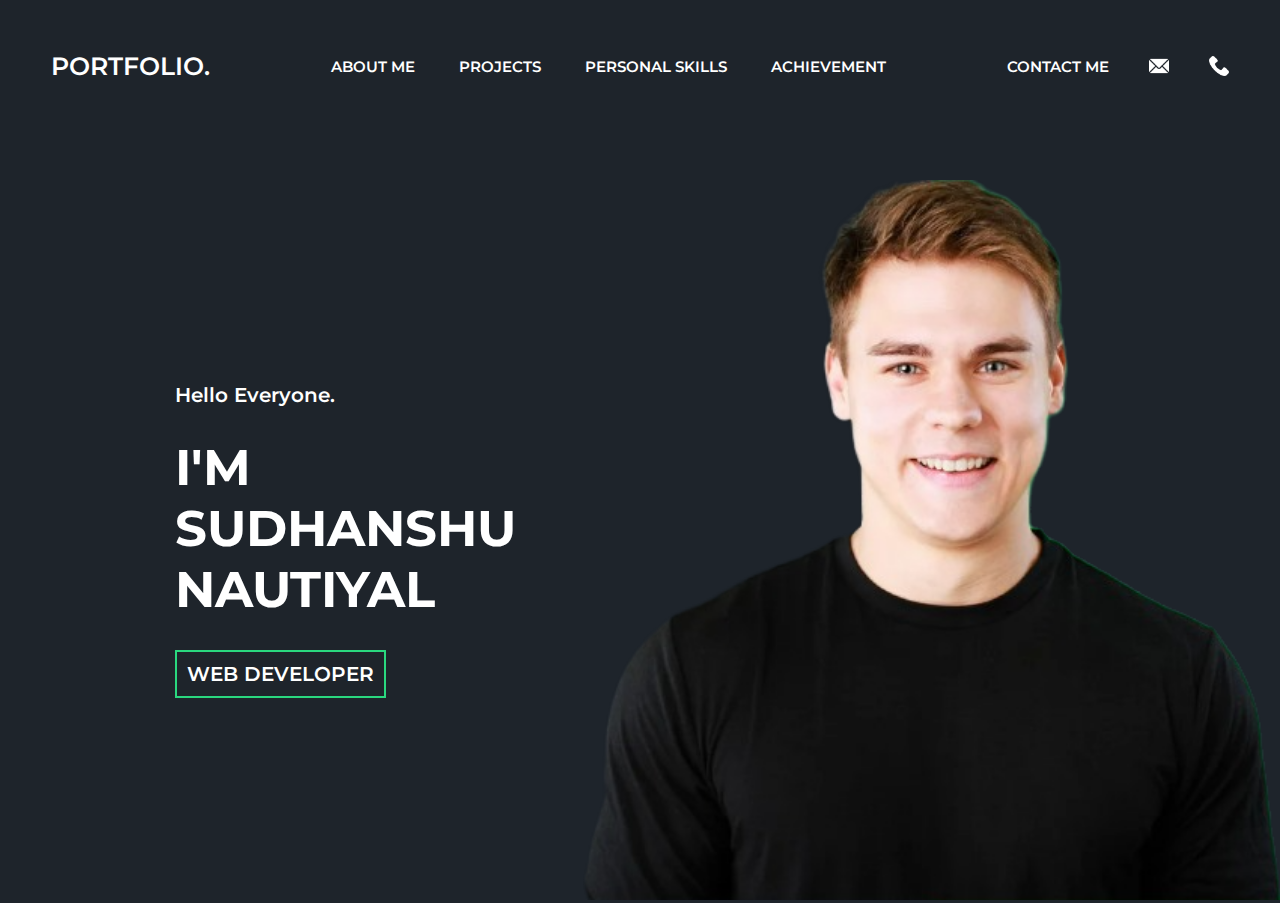
<file: index.html>
<!DOCTYPE html>
<html lang="en">
  <head>
    <meta charset="UTF-8" />
    <meta name="viewport" content="width=device-width, initial-scale=1.0" />
    <title>Potfolio.</title>

    <!-- CSS FILES -->
    <link rel="stylesheet" href="main.css" />
    <link rel="stylesheet" href="style.css" />
  </head>
  <body>
    <!-- HEADER -->
    <header>
      <!-- LOGO -->
      <div class="logo">PORTFOLIO.</div>

      <!-- NAVBAR -->
      <div class="navbar">
        <a href="/about.html">About Me</a>
        <a href="/projects.html">Projects</a>
        <a href="/skills.html">Personal Skills</a>
        <a href="/achievements.html">Achievement</a>
      </div>

      <!-- CONTACT ME -->
      <div class="contact">
        <div>Contact Me</div>
        <img src="mail.png" alt="" srcset="" />
        <img src="call.png" alt="" srcset="" />
      </div>
    </header>

    <!-- HERO -->
    <section class="hero">
      <!-- LEFT -->
      <div class="left">
        <div class="row1">Hello Everyone.</div>
        <div class="row2">I'M SUDHANSHU</div>
        <div class="row2">NAUTIYAL</div>
        <div class="row3">WEB DEVELOPER</div>
      </div>

      <!-- RIGHT -->
      <div class="right">
        <img src="hero.png" alt="" srcset="" />
      </div>
    </section>
  </body>
</html>
</file>
<file: main.css>
@import url("https://fonts.googleapis.com/css2?family=Montserrat:ital,wght@0,100..900;1,100..900&display=swap");

:root {
  --dark: #1e242b;
  --light: #2ad87f;
  --white: #ffffff;
}
* {
  margin: 0;
  padding: 0;
  box-sizing: border-box;
}
html {
  font-size: 62.5%; /* makes 1rem = 10px */
}
body {
  font-family: "Montserrat",  sans-serif;
  color: var(--white);
  background-color: var(--dark);
}

a {
  text-decoration: none;
  cursor: pointer;
  color: var(--white);
}
</file>
<file: style.css>
:root {
  --dark: #1e242b;
  --light: #2ad87f;
  --white: #ffffff;
}

/* HEADER */
header {
  width: 100%;
  padding-top: 4%;

  display: flex;
  justify-content: space-around;
  align-items: center;
}
.logo {
  font-size: 2.5rem;
  font-weight: 600;
}
.navbar {
  font-weight: 600;
  font-size: 1.5rem;
}
.navbar a {
  text-transform: uppercase;
  padding: 0 2rem;
}
.contact {
  text-transform: uppercase;
  /* border: 2px solid white; */
  font-weight: 600;
  display: flex;
  justify-content: space-between;
  align-items: center;

  font-size: 1.5rem;
  gap: 4rem;
}
.contact img {
  height: 2rem;
}

/* HERO */
.hero {
  position: absolute;
  bottom: 0;
  width: 100%;
  height: 80vh;
  display: grid;
  grid-template-columns: 1fr 1fr;
}
.left {
  display: flex;
  justify-content: center;
  align-items: flex-start;
  flex-direction: column;
  padding: 0 0 0 30%;
}

.right img {
  height: 100%;
}

.row1 {
  font-weight: 600;
  margin-bottom: 3rem;
  font-size: 2rem;
}
.row2 {
  font-weight: 700;
  font-size: 5rem;
}
.row3 {
  position: relative;
  font-weight: 600;
  margin-top: 3rem;
  padding: 1rem;
  font-size: 2rem;
  border-width: 2px;
  border-style: solid;
  border-color: var(--light);
}

@media (max-width: 480px) {
  /* HEADER */
  header {
    display: block;
  }
  .logo {
    text-align: center;
  }
  .navbar {
    display: none;
  }
  .contact {
    display: none;
  }
}
</file>
